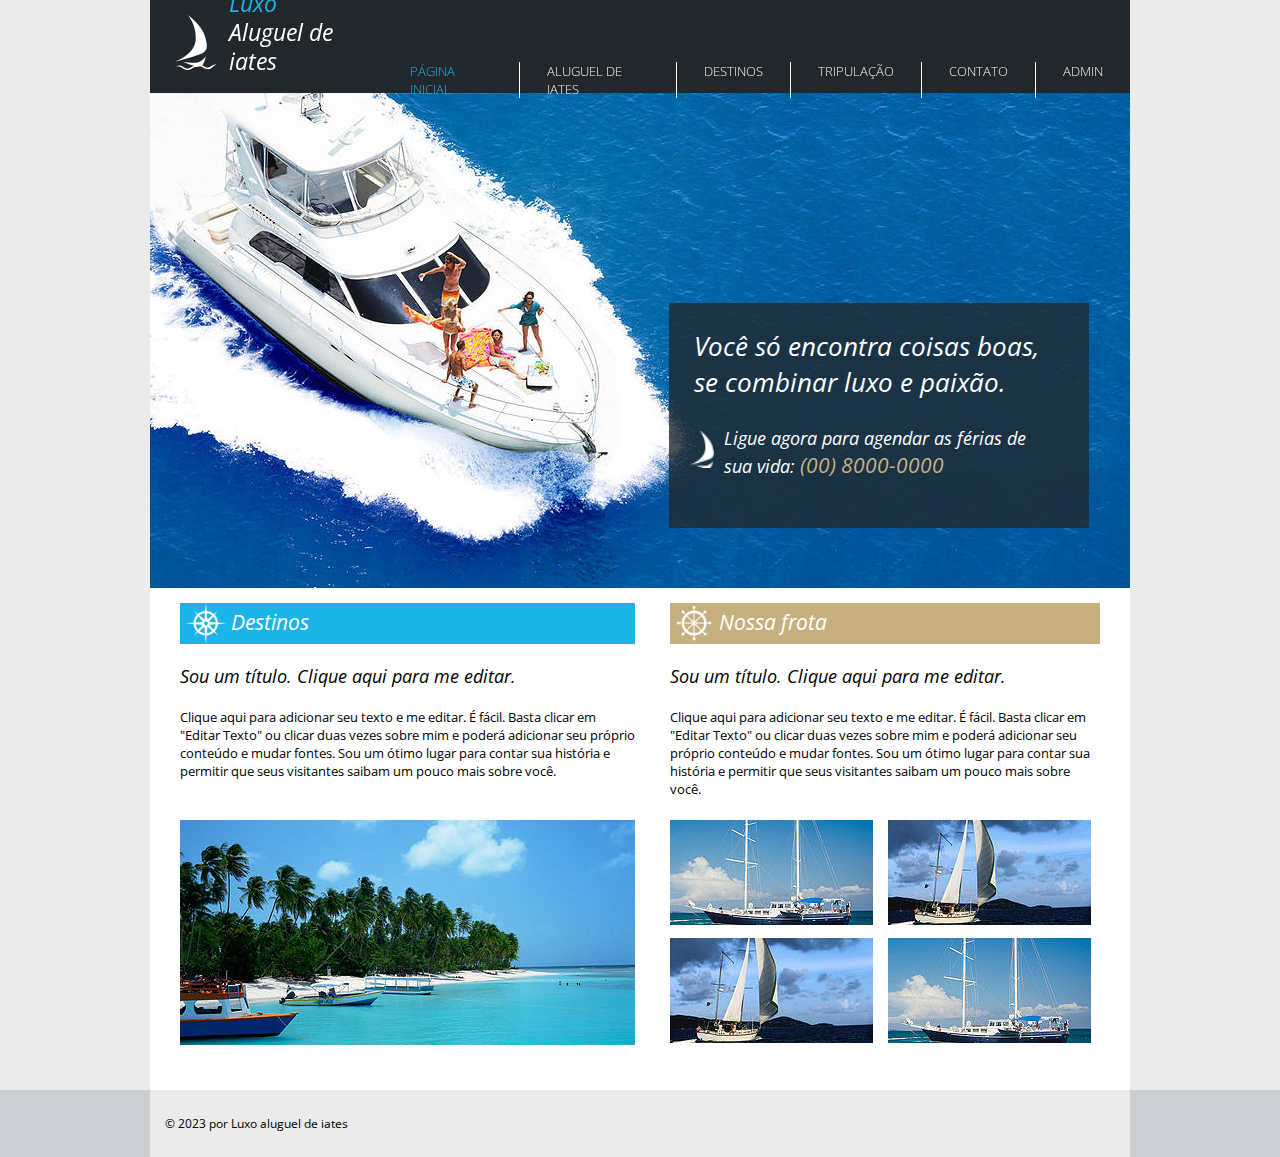
<file: ProjetoP2-20252/ProjetoP2/projeto-iates/index.html>
<!DOCTYPE html>
<html lang="pt-br">
  <head>
    <meta charset="UTF-8" />
    <meta http-equiv="X-UA-Compatible" content="IE=edge" />
    <meta name="viewport" content="width=device-width, initial-scale=1.0" />
    <title>Luxo - Aluguel de iates</title>
    <link rel="shortcut icon" href="images/barco2.png" type="image/x-icon" />
    <link rel="stylesheet" href="css/default.css" />
  </head>

  <body>
    <div class="page">
    <header>
      <div id="title">
        <img src="images/barco1.png" alt="ícone de barco" />
        <div class="headtitle">
          <h1>Luxo</h1>
          <h2>Aluguel de iates</h2>
        </div>
      </div>

    <nav>
  <ul class="navmenu">
    <li><a href="index.html" class="accent">Página inicial</a></li>
    <li><a href="aluguel.html">Aluguel de iates</a></li>
    <li><a href="destinos.html">Destinos</a></li>
    <li><a href="tripulacao.html">Tripulação</a></li>
    <li><a href="contato.html">Contato</a></li>
    <li><a href="admin.html">Admin</a></li> <!-- ADICIONADO -->
  </ul>
</nav>
    </header>

    <main>
      <section id="principal">
        <img src="images/barcoprincipal.jpg" alt="barco com pessoas" />
        <div class="box">
          <h2>Você só encontra coisas boas, se combinar luxo e paixão.</h2>
          <div class="insidebox">
            <img src="images/barco2.png" alt="ícone de barco" />
            <p>
              Ligue agora para agendar as férias de sua vida:
              <span>(00) 8000-0000</span>
            </p>
          </div>
        </div>
      </section>

      <div class="topics">
        <section class="destinos">
          <div class="subtitle">
            <img src="images/destino.png" alt="ícone de leme" />
            <h2>Destinos</h2>
          </div>
          <h3>Sou um título. Clique aqui para me editar.</h3>
          <p>
            Clique aqui para adicionar seu texto e me editar. É fácil. Basta
            clicar em "Editar Texto" ou clicar duas vezes sobre mim e poderá
            adicionar seu próprio conteúdo e mudar fontes. Sou um ótimo lugar
            para contar sua história e permitir que seus visitantes saibam um
            pouco mais sobre você.
          </p>

          <img
            src="images/barcodestino.jpg"
            alt="barcos numa praia com coqueiros"
          />
        </section>

        <section class="frota">
          <div class="subtitle">
            <img src="images/nossafrota.png" alt="ícone de leme" />
            <h2>Nossa frota</h2>
          </div>
          <h3>Sou um título. Clique aqui para me editar.</h3>
          <p>
            Clique aqui para adicionar seu texto e me editar. É fácil. Basta
            clicar em "Editar Texto" ou clicar duas vezes sobre mim e poderá
            adicionar seu próprio conteúdo e mudar fontes. Sou um ótimo lugar
            para contar sua história e permitir que seus visitantes saibam um
            pouco mais sobre você.
          </p>

          <div class="container">
            <img src="images/barconossafrota2.jpg" alt="imagem de barco" />
            <img
              src="images/barconossafrota1.jpg"
              alt="imagem de barco com vela"
            />
            <img
              src="images/barconossafrota1.jpg"
              alt="imagem de barco com vela"
            />
            <img src="images/barconossafrota2.jpg" alt="imagem de barco" />
          </div>
        </section>
      </div>
    </main>
    </div>

    <footer>
      <p>© 2023 por Luxo aluguel de iates</p>
    </footer>
  </body>
</html>
</file>
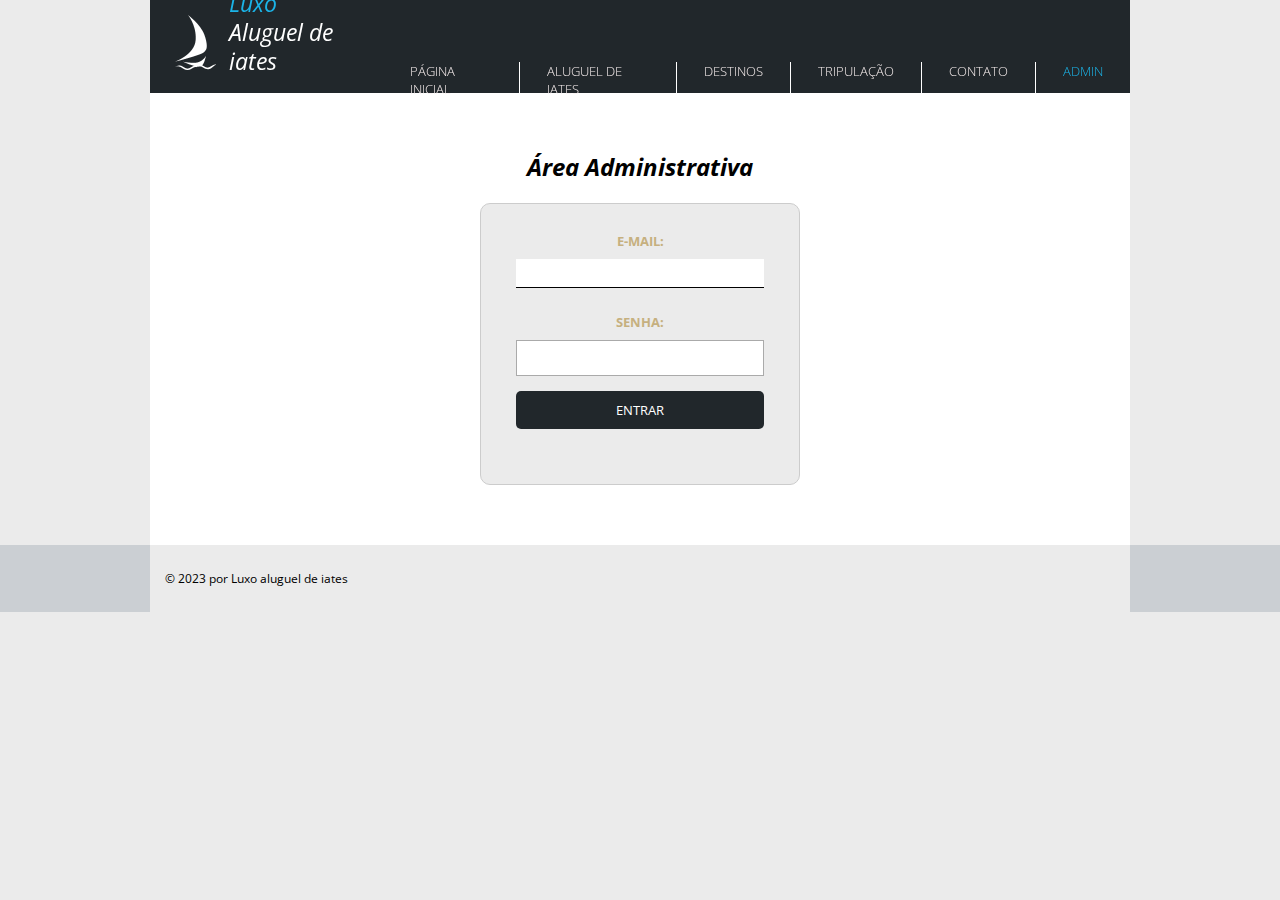
<file: ProjetoP2-20252/ProjetoP2/projeto-iates/admin.html>
<!DOCTYPE html>
<html lang="pt-br">
<head>
    <meta charset="UTF-8">
    <title>Área Administrativa</title>

    <!-- CSS geral do site -->
    <link rel="stylesheet" href="css/default.css">

    <!-- jQuery -->
    <script src="js/jquery-3.6.4.min.js"></script>

    <!-- API -->
    <script src="js/api.js"></script>

    
</head>

<body>

<div class="page">

    <!-- HEADER IGUAL AO SITE -->
    <header>
        <div id="title">
            <img src="images/barco1.png" alt="ícone">
            <div class="headtitle">
                <h1>Luxo</h1>
                <h2>Aluguel de iates</h2>
            </div>
        </div>

        <nav>
            <ul class="navmenu">
                <li><a href="index.html">Página inicial</a></li>
                <li><a href="aluguel.html">Aluguel de iates</a></li>
                <li><a href="destinos.html">Destinos</a></li>
                <li><a href="tripulacao.html">Tripulação</a></li>
                <li><a href="contato.html">Contato</a></li>
                <li><a class="accent" href="admin.html">Admin</a></li>
            </ul>
        </nav>
    </header>

    <!-- CONTEÚDO PRINCIPAL -->
    <main class="login-container">

        <h2 style="margin-bottom: 20px; font-style: italic;">Área Administrativa</h2>

        <div class="login-box">
            <form id="formLogin">
                <label for="email">E-mail:</label><br>
                <input type="email" id="email" required>

                <br><br>

                <label for="senha">Senha:</label><br>
                <input type="password" id="senha" required>

                <button type="submit" class="login-btn">Entrar</button>

                <p id="msgErro"></p>
            </form>
        </div>

    </main>

</div>

<!-- FOOTER IGUAL AO SITE -->
<footer>
    <p>© 2023 por Luxo aluguel de iates</p>
</footer>

<script>
    $("#formLogin").on("submit", function(e) {
        e.preventDefault();

        var objLoginSenha = {
            email: $("#email").val(),
            senha: $("#senha").val()
        };

        var valido = validarUsuario(objLoginSenha);

        if (valido === true) {
            window.location.href = "mensagens.html";
        } else {
            $("#msgErro").text("E-mail e Senha inválidos");
        }
    });
</script>

</body>
</html>
</file>
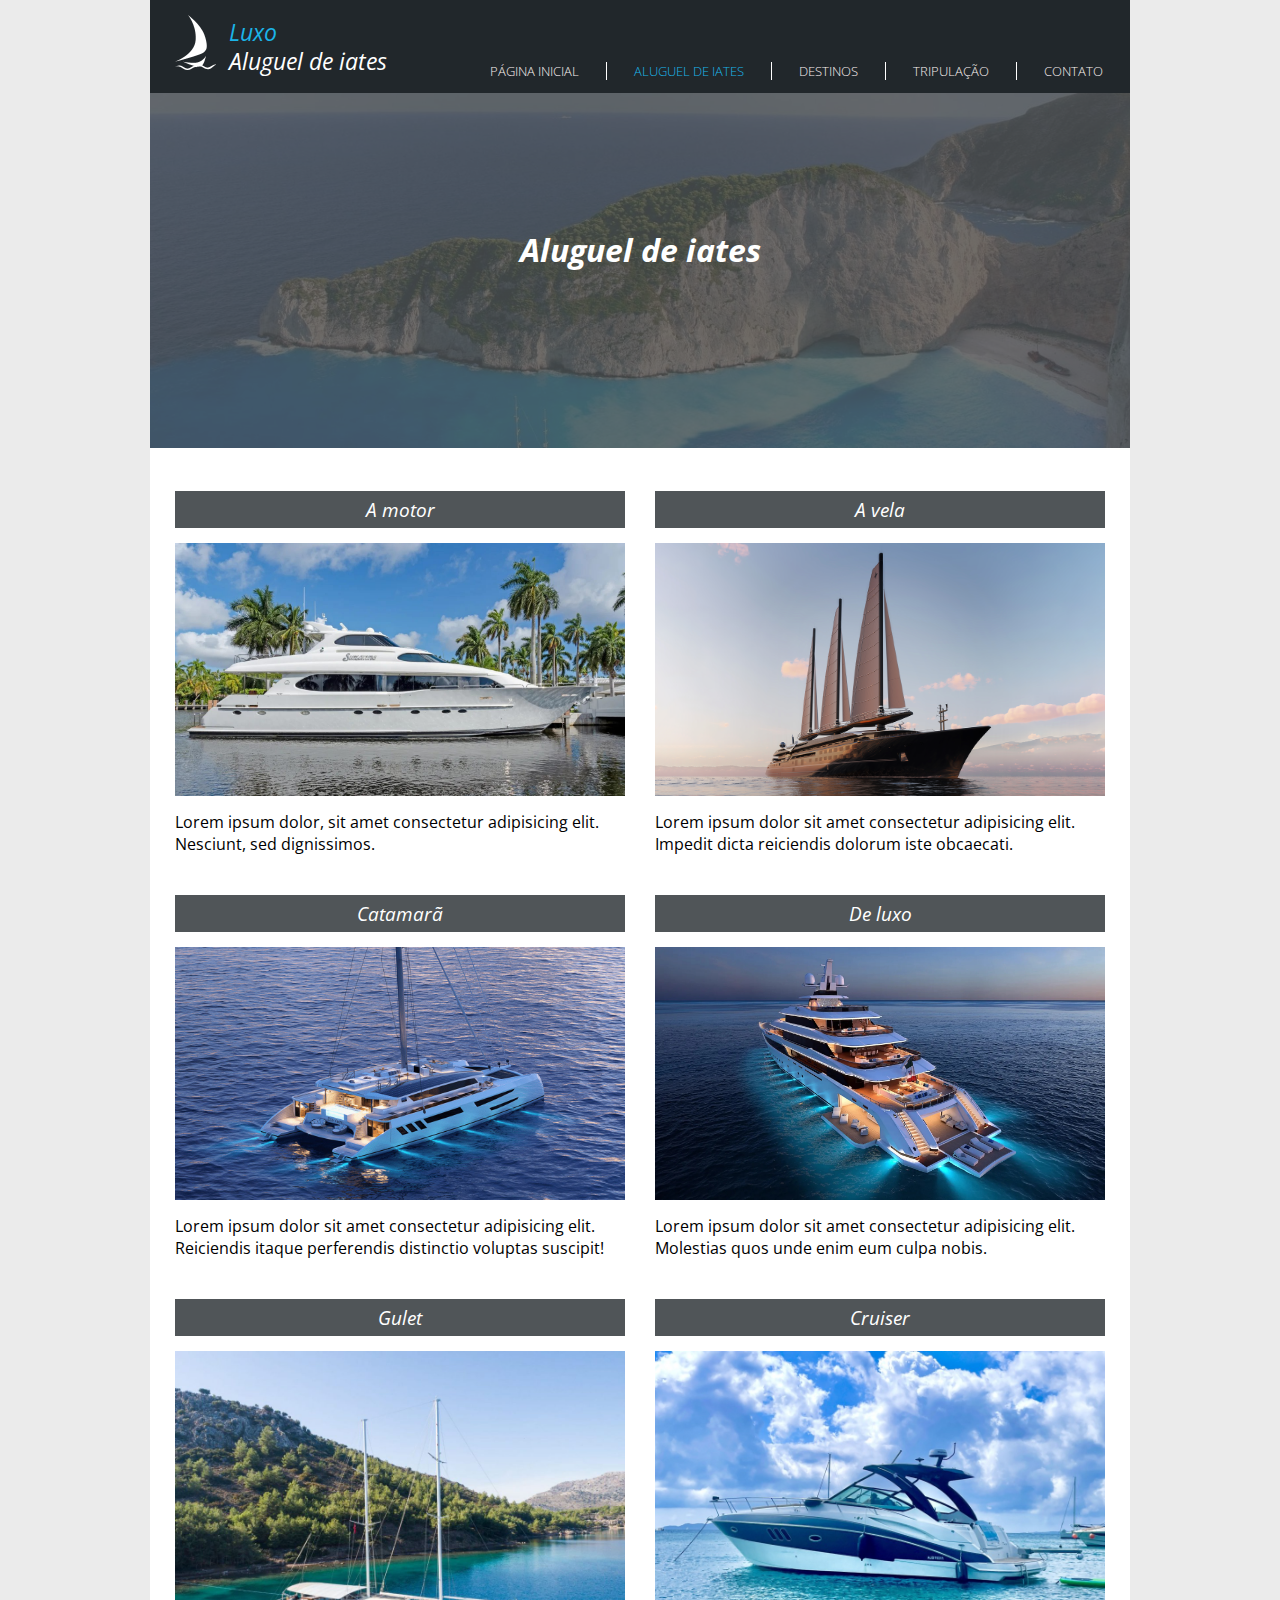
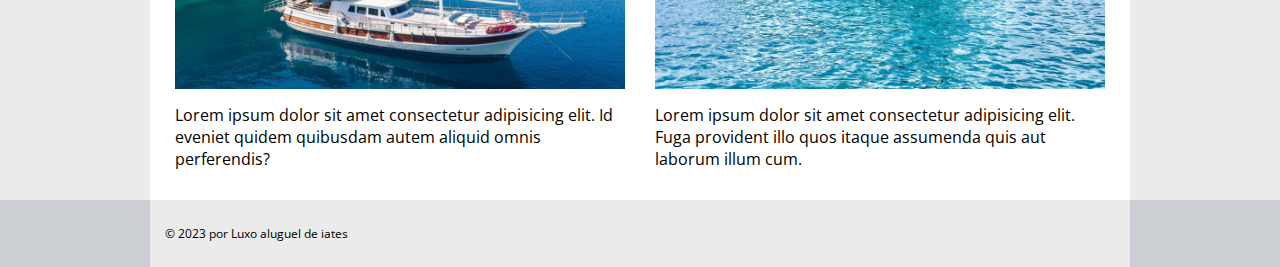
<file: ProjetoP2-20252/ProjetoP2/projeto-iates/aluguel.html>
<!DOCTYPE html>
<html lang="pt-br">
  <head>
    <meta charset="UTF-8" />
    <meta http-equiv="X-UA-Compatible" content="IE=edge" />
    <meta name="viewport" content="width=device-width, initial-scale=1.0" />
    <title>Luxo - Aluguel de iates</title>
    <link rel="shortcut icon" href="images/barco2.png" type="image/x-icon" />
    <link rel="stylesheet" href="css/default.css" />
  </head>

  <body>
    <div class="page">
    <header>
      <div id="title">
        <img src="images/barco1.png" alt="ícone de barco" />
        <div class="headtitle">
          <h1>Luxo</h1>
          <h2>Aluguel de iates</h2>
        </div>
      </div>

      <nav>
        <ul class="navmenu">
          <li><a href="index.html">Página inicial</a></li>
          <li><a href="aluguel.html" class="accent">Aluguel de iates</a></li>
          <li><a href="destinos.html">Destinos</a></li>
          <li><a href="tripulacao.html">Tripulação</a></li>
          <li><a href="contato.html">Contato</a></li>
        </ul>
      </nav>
    </header>

    <main>
      <div class="pagtitle">
        <div class="bgtitle"></div>
        <h2>Aluguel de iates</h2>
      </div>

      <section class="aluguel">
        <div>
          <h2>A motor</h2>
          <img src="images/amotor.jpg" alt="imagem de iate a motor" />
          <p>
            Lorem ipsum dolor, sit amet consectetur adipisicing elit. Nesciunt,
            sed dignissimos.
          </p>
        </div>

        <div>
          <h2>A vela</h2>
          <img src="images/avela.png" alt="imagem de iate a vela" />
          <p>
            Lorem ipsum dolor sit amet consectetur adipisicing elit. Impedit
            dicta reiciendis dolorum iste obcaecati.
          </p>
        </div>

        <div>
          <h2>Catamarã</h2>
          <img src="images/catamaran.jpg" alt="imagem de catamarã" />
          <p>
            Lorem ipsum dolor sit amet consectetur adipisicing elit. Reiciendis
            itaque perferendis distinctio voluptas suscipit!
          </p>
        </div>

        <div>
          <h2>De luxo</h2>
          <img src="images/deluxo.jpg" alt="imagem de iate de luxo" />
          <p>
            Lorem ipsum dolor sit amet consectetur adipisicing elit. Molestias
            quos unde enim eum culpa nobis.
          </p>
        </div>

        <div>
          <h2>Gulet</h2>
          <img src="images/gulet.jpg" alt="imagem de iate gulet" />
          <p>
            Lorem ipsum dolor sit amet consectetur adipisicing elit. Id eveniet
            quidem quibusdam autem aliquid omnis perferendis?
          </p>
        </div>

        <div>
          <h2>Cruiser</h2>
          <img src="images/cruiser.jpeg" alt="imagem de iate cruiser" />
          <p>
            Lorem ipsum dolor sit amet consectetur adipisicing elit. Fuga
            provident illo quos itaque assumenda quis aut laborum illum cum.
          </p>
        </div>
      </section>
    </main>
    </div>

    <footer>
      <p>© 2023 por Luxo aluguel de iates</p>
    </footer>
  </body>
</html>
</file>
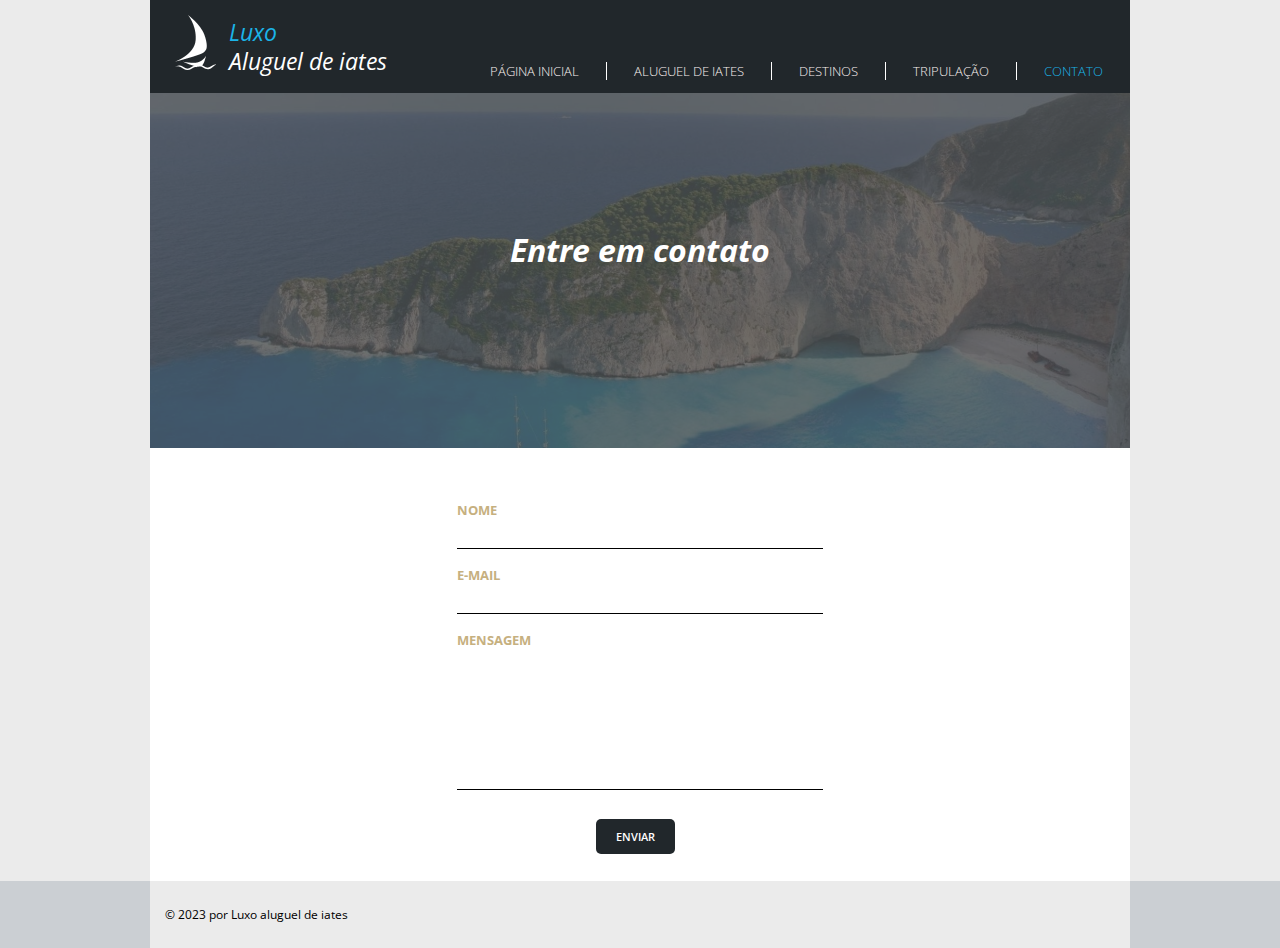
<file: ProjetoP2-20252/ProjetoP2/projeto-iates/contato.html>
<!DOCTYPE html>
<html lang="pt-br">
  <head>
    <meta charset="UTF-8" />
    <meta http-equiv="X-UA-Compatible" content="IE=edge" />
    <meta name="viewport" content="width=device-width, initial-scale=1.0" />
    <title>Luxo - Contato</title>
    <link rel="shortcut icon" href="images/barco2.png" type="image/x-icon" />
    <link rel="stylesheet" href="css/default.css" />
  </head>

  <body>
    <div class="page">
      <header>
        <div id="title">
          <img src="images/barco1.png" alt="ícone de barco" />
          <div class="headtitle">
            <h1>Luxo</h1>
            <h2>Aluguel de iates</h2>
          </div>
        </div>

        <nav>
          <ul class="navmenu">
            <li><a href="index.html">Página inicial</a></li>
            <li><a href="aluguel.html">Aluguel de iates</a></li>
            <li><a href="destinos.html">Destinos</a></li>
            <li><a href="tripulacao.html">Tripulação</a></li>
            <li><a href="contato.html" class="accent">Contato</a></li>
          </ul>
        </nav>
      </header>

      <main>
        <div class="pagtitle">
          <div class="bgtitle"></div>
          <h2>Entre em contato</h2>
        </div>

        <!-- Formulário com ID para capturar os dados -->
        <form id="formContato">
          <div class="entry">
            <label for="nome">Nome</label>
            <input type="text" id="nome" required />
          </div>

          <div class="entry">
            <label for="email">E-mail</label>
            <input type="email" id="email" required />
          </div>

          <div class="entry">
            <label for="msg">Mensagem</label>
            <textarea cols="40" rows="7" id="msg" required></textarea>
          </div>

          <div class="buttons">
            <button type="submit" class="button">Enviar</button>
          </div>
        </form>
      </main>
    </div>

    <footer>
      <p>© 2023 por Luxo aluguel de iates</p>
    </footer>

    <!-- Importação obrigatória dos scripts -->
    <script src="js/jquery-3.6.4.min.js"></script>
    <script src="js/api.js"></script>

    <!-- Script de envio da mensagem -->
    <script>
      $(document).ready(function () {
        $("#formContato").on("submit", function (event) {
          event.preventDefault(); // evita recarregar a página

          // Captura dos valores do formulário
          const mensagem = {
            nome: $("#nome").val().trim(),
            email: $("#email").val().trim(),
            mensagem: $("#msg").val().trim(),
          };

          // Verificação simples (opcional)
          if (!mensagem.nome || !mensagem.email || !mensagem.mensagem) {
            alert("Por favor, preencha todos os campos.");
            return;
          }

          // Envia a mensagem para a API
          inserirMensagem(mensagem);

          // Confirmação e limpeza do formulário
          alert("Mensagem enviada com sucesso!");
          $(this).trigger("reset");
        });
      });
    </script>
  </body>
</html>
</file>
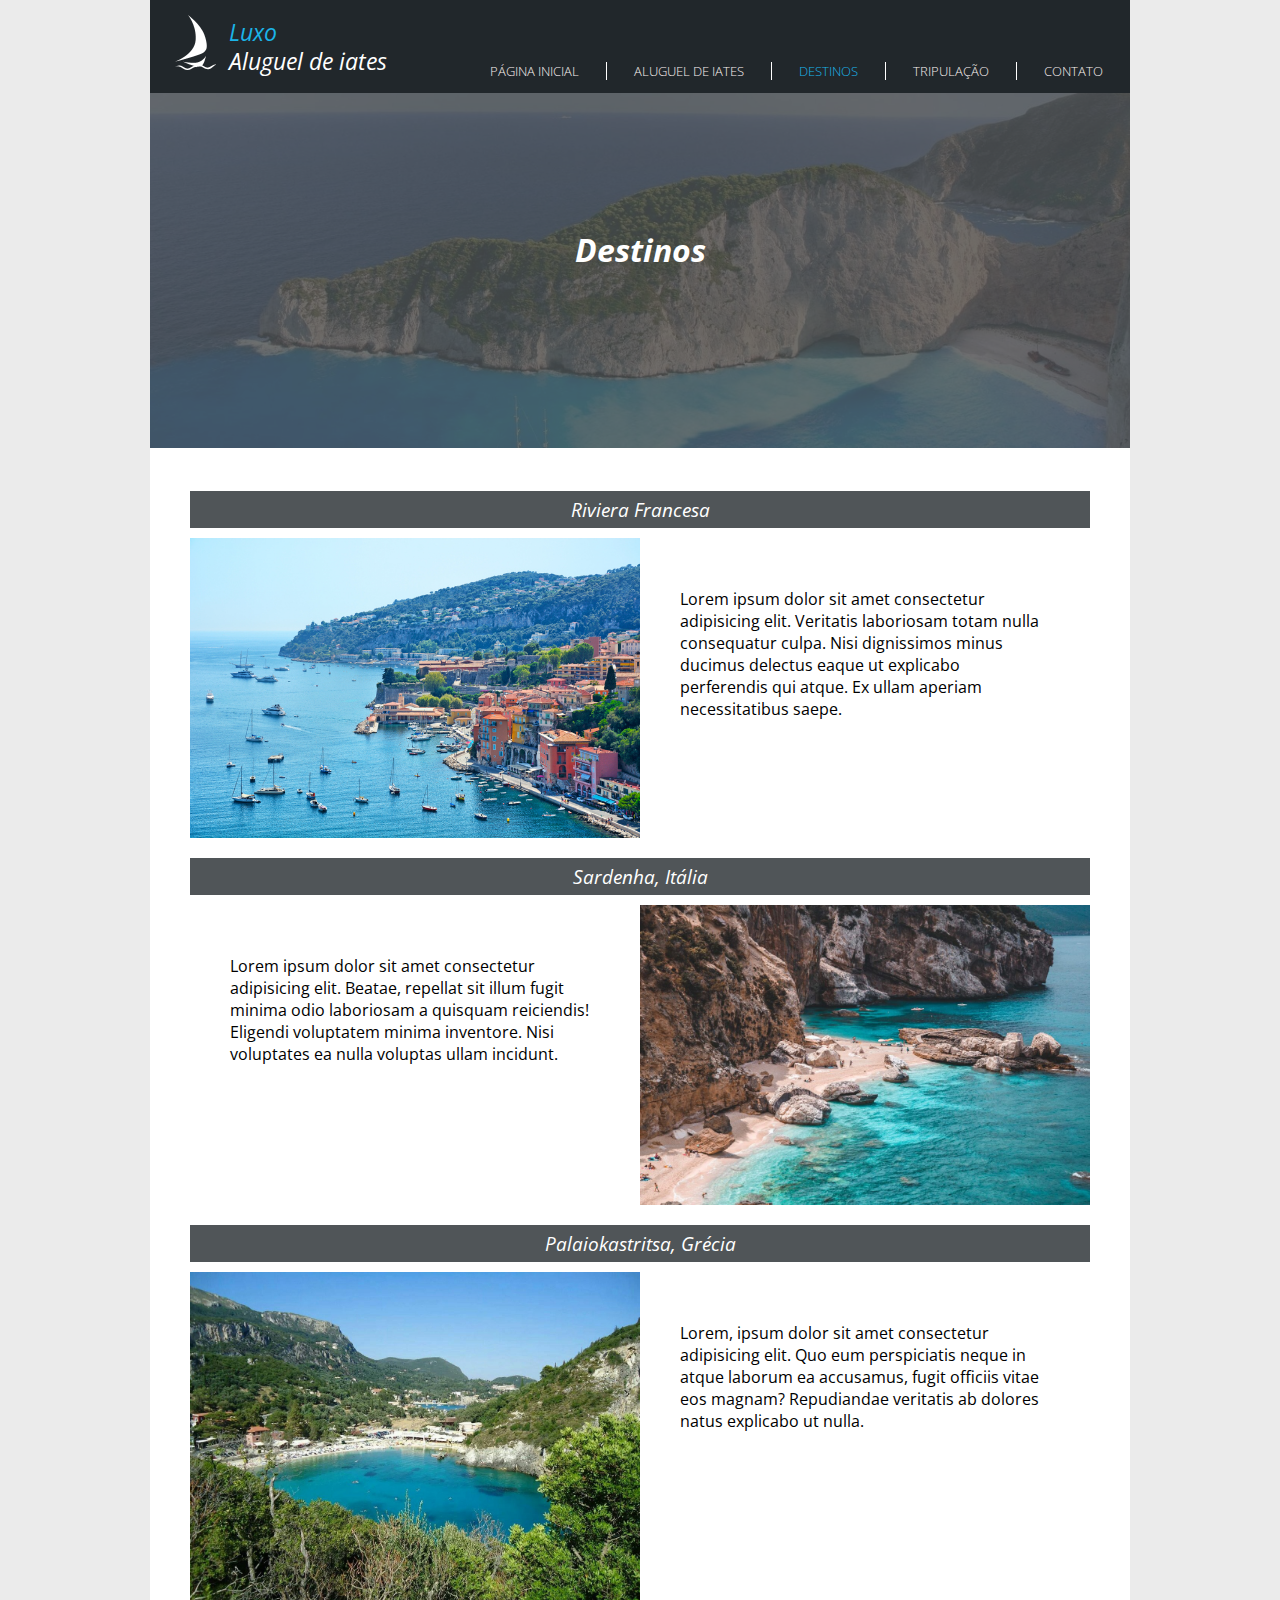
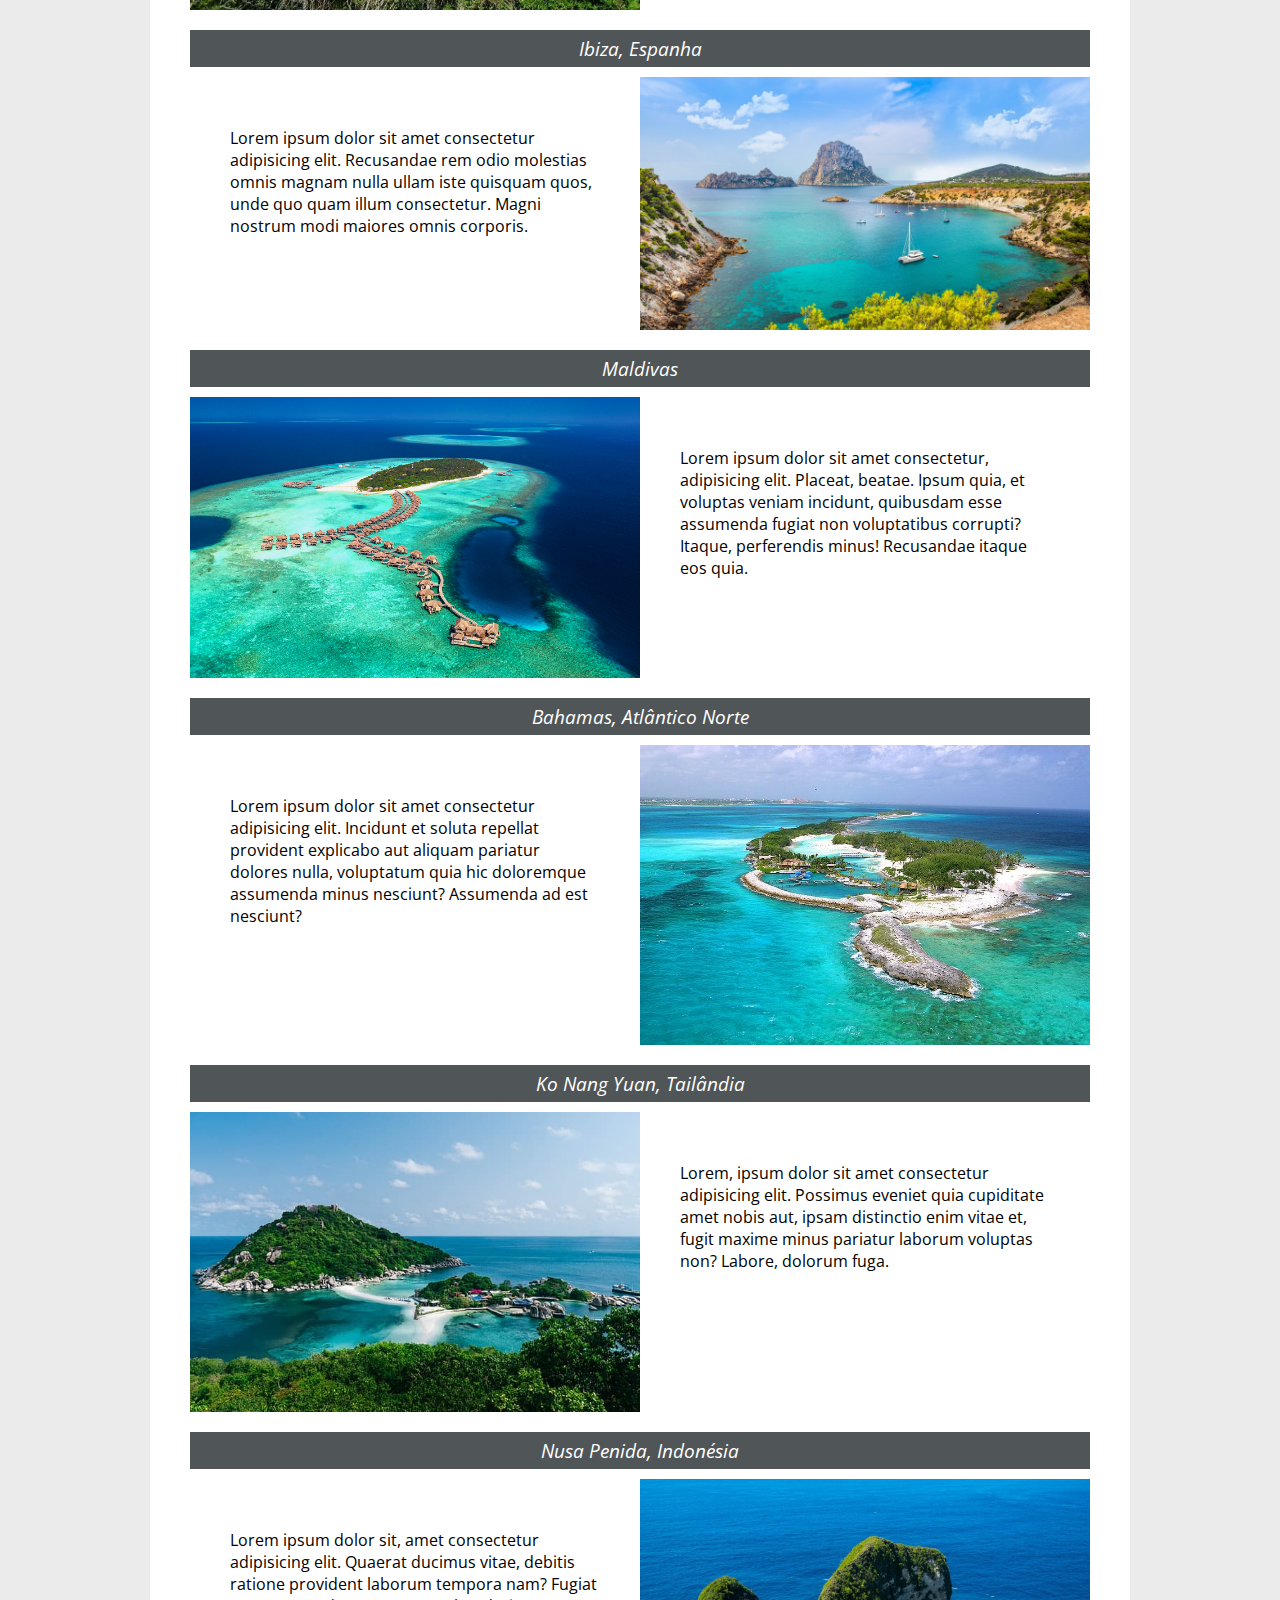
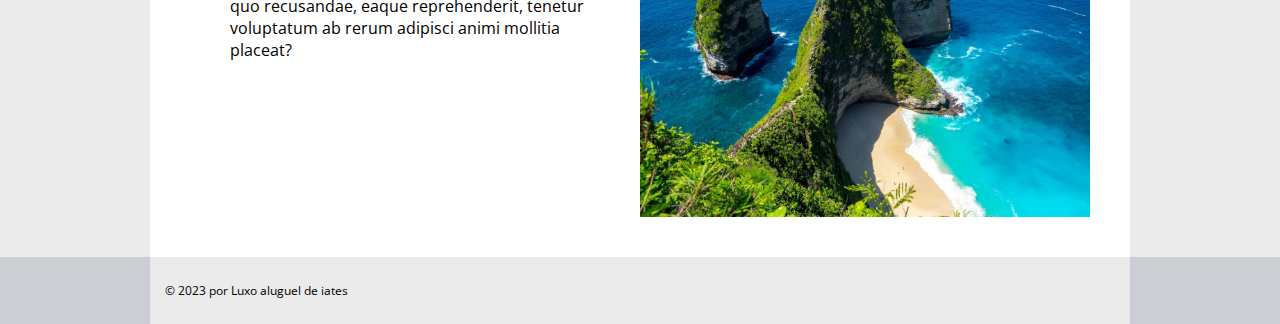
<file: ProjetoP2-20252/ProjetoP2/projeto-iates/destinos.html>
<!DOCTYPE html>
<html lang="pt-br">
  <head>
    <meta charset="UTF-8" />
    <meta http-equiv="X-UA-Compatible" content="IE=edge" />
    <meta name="viewport" content="width=device-width, initial-scale=1.0" />
    <title>Luxo - Destinos</title>
    <link rel="shortcut icon" href="images/barco2.png" type="image/x-icon" />
    <link rel="stylesheet" href="css/default.css" />
  </head>

  <body>
    <div class="page">
    <header>
      <div id="title">
        <img src="images/barco1.png" alt="ícone de barco" />
        <div class="headtitle">
          <h1>Luxo</h1>
          <h2>Aluguel de iates</h2>
        </div>
      </div>

      <nav>
        <ul class="navmenu">
          <li><a href="index.html">Página inicial</a></li>
          <li><a href="aluguel.html">Aluguel de iates</a></li>
          <li><a href="destinos.html" class="accent">Destinos</a></li>
          <li><a href="tripulacao.html">Tripulação</a></li>
          <li><a href="contato.html">Contato</a></li>
        </ul>
      </nav>
    </header>

    <main>
      <div class="pagtitle">
        <div class="bgtitle"></div>
        <h2>Destinos</h2>
      </div>

      <section class="destination">
        <h2>Riviera Francesa</h2>
        <div>
          <img
            src="images/rivierafrancesa.jpg"
            alt="Riviera Francesa, Costa Azul da França"
          />
          <p>
            Lorem ipsum dolor sit amet consectetur adipisicing elit. Veritatis
            laboriosam totam nulla consequatur culpa. Nisi dignissimos minus
            ducimus delectus eaque ut explicabo perferendis qui atque. Ex ullam
            aperiam necessitatibus saepe.
          </p>
        </div>

        <h2>Sardenha, Itália</h2>
        <div>
          <p>
            Lorem ipsum dolor sit amet consectetur adipisicing elit. Beatae,
            repellat sit illum fugit minima odio laboriosam a quisquam
            reiciendis! Eligendi voluptatem minima inventore. Nisi voluptates ea
            nulla voluptas ullam incidunt.
          </p>
          <img src="images/sardenha.jpg" alt="praia de Sardenha, Itália" />
        </div>

        <h2>Palaiokastritsa, Grécia</h2>
        <div>
          <img
            src="images/paleokastritsa.jpg"
            alt="Paleokastritsa beach, Grécia"
          />
          <p>
            Lorem, ipsum dolor sit amet consectetur adipisicing elit. Quo eum
            perspiciatis neque in atque laborum ea accusamus, fugit officiis
            vitae eos magnam? Repudiandae veritatis ab dolores natus explicabo
            ut nulla.
          </p>
        </div>

        <h2>Ibiza, Espanha</h2>
        <div>
          <p>
            Lorem ipsum dolor sit amet consectetur adipisicing elit. Recusandae
            rem odio molestias omnis magnam nulla ullam iste quisquam quos, unde
            quo quam illum consectetur. Magni nostrum modi maiores omnis
            corporis.
          </p>
          <img src="images/ibiza.jpg" alt="praia de Ibiza, Espanha" />
        </div>

        <h2>Maldivas</h2>
        <div>
          <img src="images/maldivas.jpg" alt="Maldivas" />
          <p>
            Lorem ipsum dolor sit amet consectetur, adipisicing elit. Placeat,
            beatae. Ipsum quia, et voluptas veniam incidunt, quibusdam esse
            assumenda fugiat non voluptatibus corrupti? Itaque, perferendis
            minus! Recusandae itaque eos quia.
          </p>
        </div>

        <h2>Bahamas, Atlântico Norte</h2>
        <div>
          <p>
            Lorem ipsum dolor sit amet consectetur adipisicing elit. Incidunt et
            soluta repellat provident explicabo aut aliquam pariatur dolores
            nulla, voluptatum quia hic doloremque assumenda minus nesciunt?
            Assumenda ad est nesciunt?
          </p>
          <img src="images/bahamas.jpg" alt="Bahamas" />
        </div>

        <h2>Ko Nang Yuan, Tailândia</h2>
        <div>
          <img
            src="images/konangyuang.jpg"
            alt="ilha de Ko Nang Yuan, Tailândia"
          />
          <p>
            Lorem, ipsum dolor sit amet consectetur adipisicing elit. Possimus
            eveniet quia cupiditate amet nobis aut, ipsam distinctio enim vitae
            et, fugit maxime minus pariatur laborum voluptas non? Labore,
            dolorum fuga.
          </p>
        </div>

        <h2>Nusa Penida, Indonésia</h2>
        <div>
          <p>
            Lorem ipsum dolor sit, amet consectetur adipisicing elit. Quaerat
            ducimus vitae, debitis ratione provident laborum tempora nam? Fugiat
            quo recusandae, eaque reprehenderit, tenetur voluptatum ab rerum
            adipisci animi mollitia placeat?
          </p>
          <img src="images/nusapenida.jpg" alt="Nusa Penida, Indonésia" />
        </div>
      </section>
    </main>
    </div>

    <footer>
      <p>© 2023 por Luxo aluguel de iates</p>
    </footer>
  </body>
</html>
</file>
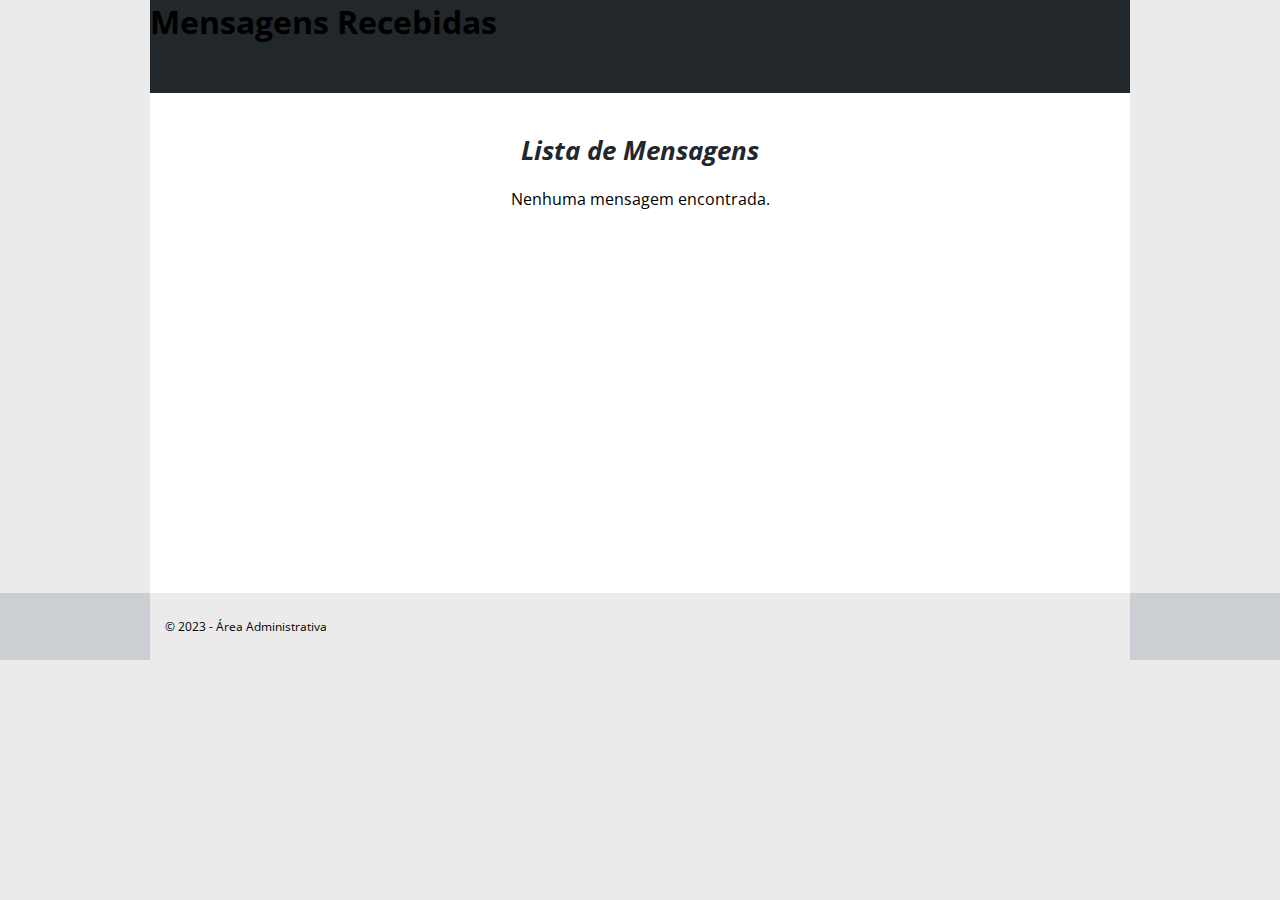
<file: ProjetoP2-20252/ProjetoP2/projeto-iates/mensagens.html>
<!DOCTYPE html>
<html lang="pt-br">
<head>
<meta charset="UTF-8">
<meta http-equiv="X-UA-Compatible" content="IE=edge">
<meta name="viewport" content="width=device-width, initial-scale=1.0">
<title>Mensagens Recebidas</title>

<link rel="stylesheet" href="css/default.css">

<!-- jQuery -->
<script src="js/jquery-3.6.4.min.js"></script>

<!-- API -->
<script src="js/api.js"></script>

<!-- JS separado -->
<script src="js/mensagens.js"></script>
</head>
<body>
<div class="page">
    <header>
        <h1>Mensagens Recebidas</h1>
    </header>

    <main>
        <section id="listaMensagens" class="mensagens-container">
            <h2>Lista de Mensagens</h2>
            <div id="mensagens"></div>
        </section>
    </main>
</div>

<footer>
    <p>© 2023 - Área Administrativa</p>
</footer>

</body>
</html>
</file>
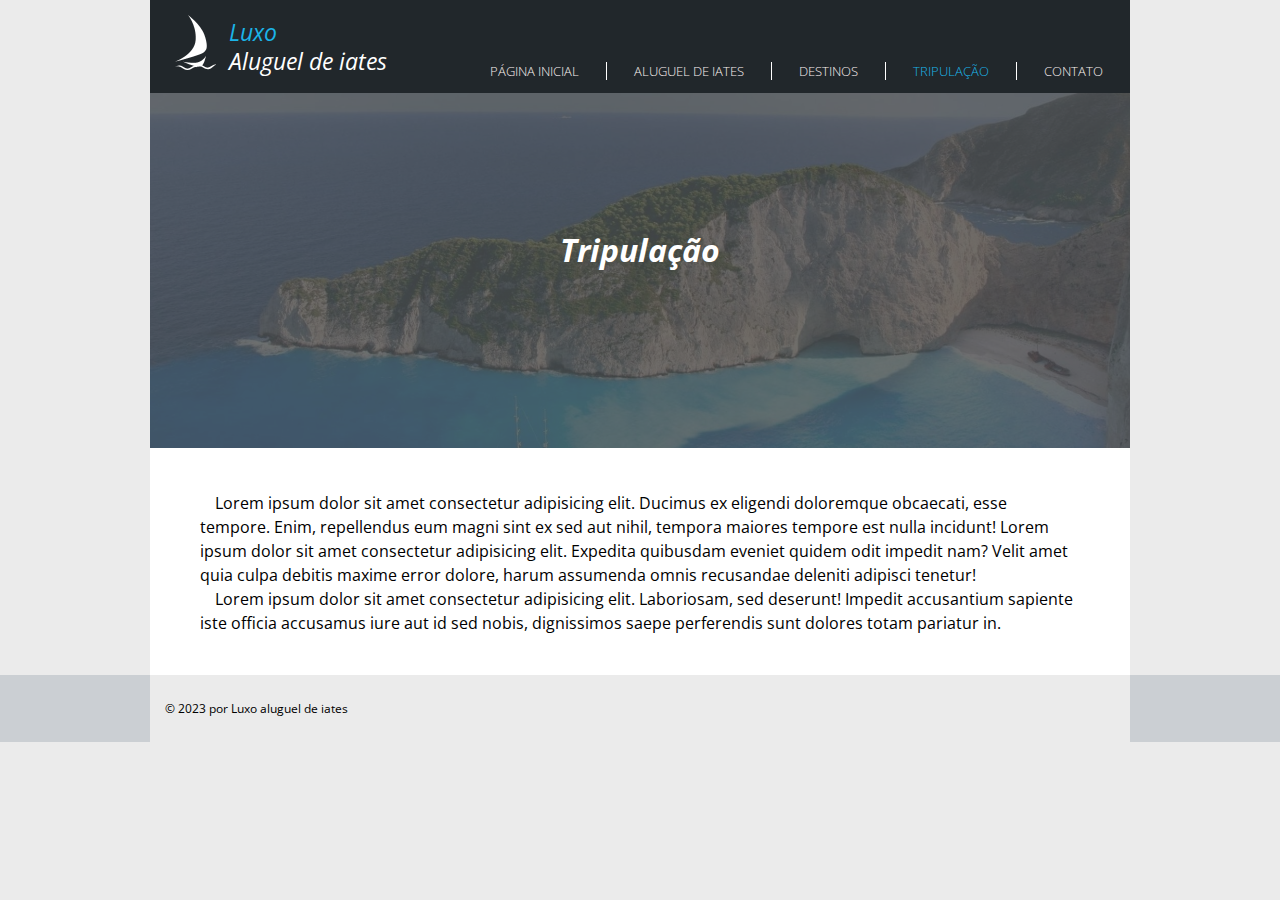
<file: ProjetoP2-20252/ProjetoP2/projeto-iates/tripulacao.html>
<!DOCTYPE html>
<html lang="pt-br">
  <head>
    <meta charset="UTF-8" />
    <meta http-equiv="X-UA-Compatible" content="IE=edge" />
    <meta name="viewport" content="width=device-width, initial-scale=1.0" />
    <title>Luxo - Tripulação</title>
    <link rel="shortcut icon" href="images/barco2.png" type="image/x-icon" />
    <link rel="stylesheet" href="css/default.css" />
  </head>

  <body>
    <div class="page">
    <header>
      <div id="title">
        <img src="images/barco1.png" alt="ícone de barco" />
        <div class="headtitle">
          <h1>Luxo</h1>
          <h2>Aluguel de iates</h2>
        </div>
      </div>

      <nav>
        <ul class="navmenu">
          <li><a href="index.html">Página inicial</a></li>
          <li><a href="aluguel.html">Aluguel de iates</a></li>
          <li><a href="destinos.html">Destinos</a></li>
          <li><a href="tripulacao.html" class="accent">Tripulação</a></li>
          <li><a href="contato.html">Contato</a></li>
        </ul>
      </nav>
    </header>

    <main>
      <div class="pagtitle">
        <div class="bgtitle"></div>
        <h2>Tripulação</h2>
      </div>
      <section class="trip">
        <p>Lorem ipsum dolor sit amet consectetur adipisicing elit. Ducimus ex eligendi doloremque obcaecati, esse tempore. Enim, repellendus eum magni sint ex sed aut nihil, tempora maiores tempore est nulla incidunt! Lorem ipsum dolor sit amet consectetur adipisicing elit. Expedita quibusdam eveniet quidem odit impedit nam? Velit amet quia culpa debitis maxime error dolore, harum assumenda omnis recusandae deleniti adipisci tenetur!</p>
        <p>Lorem ipsum dolor sit amet consectetur adipisicing elit. Laboriosam, sed deserunt! Impedit accusantium sapiente iste officia accusamus iure aut id sed nobis, dignissimos saepe perferendis sunt dolores totam pariatur in.</p>
      </section>
    </main>
  </div>

    <footer>
      <p>© 2023 por Luxo aluguel de iates</p>
    </footer>
  </body>
</html>
</file>
<file: ProjetoP2-20252/ProjetoP2/projeto-iates/css/default.css>
/* font */

@import url('https://fonts.googleapis.com/css2?family=Open+Sans:ital,wght@0,300;0,400;0,500;0,600;0,700;0,800;1,300;1,400;1,500;1,600;1,700;1,800&display=swap');

/* var */

:root {
    --background: #EBEBEB;
    --darkblue: #21272b;
    --box: #21272bc9;
    --lightblue: #1bb4e8;
    --ocher: #c6b07f;
    --footer: #CBCFD3;
    --pagefont: 'Open Sans', sans-serif;
}

/* all */

* {
    margin: 0;
    padding: 0;
    box-sizing: border-box;
}

body {
    background-color: var(--background);
    font-family: var(--pagefont);
}

.page {
    margin: 0 auto;
    width: 980px;
}

/* header */

header {
    background-color: var(--darkblue);
    height: 93px;
    display: flex;
    justify-content: space-between;
    padding-bottom: 5px;
    position: fixed;
    width: 980px;
    z-index: 1;
}

.accent {
    color: var(--lightblue) !important;
}

#title {
    display: flex;
    align-items: end;
    color: white;
    margin: 0 0 10px 20px;
}

#title img {
    margin: 0 13px 8px 5px;
}

#title h1 {
    color: var(--lightblue);
}

#title h1, #title h2 {
    font: italic 400 1.46em var(--pagefont);
    line-height: 29px;
}

#title h2 {
    padding-bottom: 2px;
}

.headtitle {
    flex-direction: column;
}

/* menu */

.navmenu {
    margin-top: 62px;
    display: flex;
    list-style: none;
}

.navmenu li {
    padding: 0 27px;
    font-size: 0.8em;
    font-weight: 300;
    border-left: 0.5px solid white;
}

.navmenu li:first-of-type {
    border: 0px;
}

.navmenu a {
    color: rgb(247, 238, 238);
    text-decoration: none;
    text-transform: uppercase;
    transition: 0.5s;
}

.navmenu a:hover {
    color: var(--lightblue);
}

/* main */

main {
    background-color: white;
    padding-top: 93px;
}

.bgtitle {
    background: url(../images/header.jpg);
    background-size: cover;
    padding-top: 355px;
    filter: brightness(0.25) opacity(0.75);
}

.pagtitle h2 {
    text-align: center;
    font: italic 700 2em var(--pagefont);
    color: white;
    position: relative;
    bottom: 220px;
}

/* principal */

#principal {
    font-style: italic;
    color: white;
    display: flex;
}

.box {
    position: relative;
    background-color: var(--box);
    min-width: 420px;
    height: 225px;
    top: 210px;
    left: -461px;
    padding: 25px 45px 40px 20px;
}

#principal h2 {
    font-size: 1.62em;
    font-weight: 400;
    padding-left: 5px;
}

.insidebox {
    padding-top: 26px;
    display: flex;
}

.insidebox img {
    margin: 5px 10px 0 0;
    height: 37px;
}

#principal p {
    font-size: 1.1em;
}

#principal span {
    color: var(--ocher);
    font-size: 1.2em;
}

/* topics */

.topics {
    display: grid;
    grid-template-columns: repeat(2, 1fr);
    gap: 35px;
    margin: 15px 30px 0 30px;
    padding-bottom: 40px;
}

.subtitle {
    color: white;
    display: flex;
}

.subtitle h2 {
    font: italic 400 1.3em var(--pagefont);
    margin-top: 5px;
}

.destinos .subtitle {
    background-color: var(--lightblue);
}

.destinos .subtitle img {
    margin: 0 5px;
}

.frota .subtitle {
    background-color: var(--ocher);
}

.frota .subtitle img {
    margin: 3px 7px;
}

.topics h3 {
    font: italic 400 1.1em var(--pagefont);
    padding: 20px 0 10px 0;
}

.topics p {
    font: 400 0.8em var(--pagefont);
    padding: 10px 0 22px 0;
}

.destinos p {
    margin-bottom: 18px;
}

.container {
    display: grid;
    grid-template-rows: repeat(2, 1fr);
    grid-template-columns: repeat(2, 1fr);
    row-gap: 13px;
    column-gap: 5px;
}

/* aluguel */

.aluguel {
    max-width: 930px;
    margin: 0 auto;
    padding-bottom: 20px;
    display: grid;
    grid-template-columns: repeat(2, 1fr);
    gap: 30px;
}

.aluguel img {
    max-width: 450px;
    margin: 15px 0 10px;
}

.aluguel p {
    margin-bottom: 10px;
}

.aluguel h2 {
    color: white;
    background-color: var(--box);
    padding: 5px;
    text-align: center;
    font: italic 400 1.2em var(--pagefont);
}

/* destinos */

.destination {
    max-width: 900px;
    margin: 0 auto;
    padding-bottom: 20px;
}

.destination div {
    display: flex;
}

.destination img {
    max-width: 450px;
    margin: 10px 0 20px;
}

.destination p {
    padding: 60px 40px 0;
}

.destination h2 {
    color: white;
    background-color: var(--box);
    padding: 5px;
    text-align: center;
    font: italic 400 1.2em var(--pagefont);
}

/* tripulação */

.trip {
    margin: 0 50px;
    padding-bottom: 40px;
    text-indent: 15px;
    line-height: 1.5em;
}

/* contato */

form {
    padding: 0 10px 20px;
    max-width: 400px;
    margin: 0 auto;
}

form div {
    padding: 7px;
}

form label {
    font: normal 700 0.8em var(--pagefont);
    color: var(--ocher);
    cursor: text;
    text-transform: uppercase;
}

#nome, #email {
    width: 100%;
    padding: 5px;
    outline: 0;
    border: 0;
    border-bottom: 1px solid;
    font-family: var(--pagefont);
}

textarea {
    width: 100%;
    resize: none;
    margin-top: 3px;
    padding: 5px;
    outline: 0;
    border: 0;
    border-bottom: 1px solid;
    font-family: var(--pagefont);
}

.buttons {
    display: flex;
    justify-content: space-around;
}

.button {
    padding: 10px 20px;
    border: none;
    font: normal 600 0.7em var(--pagefont);
    background-color: var(--darkblue);
    color: white;
    text-transform: uppercase;
    transition: 0.3s;
}

.button:hover {
    background-color: var(--box);
    cursor: pointer;
}

/* footer */

footer {
    font-size: 0.75em;
    background-color: var(--footer);
}

footer p {
    width: 980px;
    padding: 25px 0;
    background-color: var(--background);
    margin: 0 auto;
    text-indent: 15px;
}

.login-container {
    background-color: white;
    padding: 150px 0 60px;
    min-height: 500px;
    text-align: center;
}

.login-box {
    background: var(--background);
    padding: 25px;
    width: 320px;
    margin: 0 auto;
    border: 1px solid #ccc;
    border-radius: 10px;
}

.login-box input {
    width: 100%;
    padding: 8px;
    margin-top: 8px;
    border: 1px solid #aaa;
    font-family: var(--pagefont);
}

.login-btn {
    margin-top: 15px;
    width: 100%;
    padding: 10px;
    background-color: var(--darkblue);
    color: white;
    border: none;
    cursor: pointer;
    text-transform: uppercase;
    font-family: var(--pagefont);
    transition: 0.3s;
}

.login-btn:hover {
    background-color: var(--box);
}

#msgErro {
    color: red;
    margin-top: 10px;
    font-weight: bold;
}

.mensagens-container {
    background: white;
    padding: 150px 40px 60px;
    min-height: 600px;
}

.mensagens-container h2 {
    font: italic 700 1.6em var(--pagefont);
    text-align: center;
    margin-bottom: 30px;
    color: var(--darkblue);
}

#mensagens {
    max-width: 800px;
    margin: 0 auto;
    display: flex;
    flex-direction: column;
    gap: 20px;
}

.card-mensagem {
    background-color: var(--background);
    padding: 20px;
    border: 1px solid #bbb;
    border-radius: 10px;
    font-family: var(--pagefont);
    line-height: 1.5em;
}

.card-mensagem p {
    margin-bottom: 8px;
    font-size: 0.9em;
}

.card-mensagem strong {
    color: var(--ocher);
}


/* -------------------- MENSAGENS.HTML -------------------- */

.mensagens-container {
    padding: 150px 0 60px;
    min-height: 500px;
    background-color: white;
    text-align: center;
}

.mensagens-container h2 {
    margin-bottom: 20px;
    font: italic 700 1.6em var(--pagefont);
    color: var(--darkblue);
}

/* tabela de mensagens */
#tabelaMensagens {
    border-collapse: collapse;
    width: 80%;
    margin: 20px auto;
    background-color: white;
    font-family: var(--pagefont);
}

#tabelaMensagens thead tr {
    background-color: var(--darkblue);
    color: white;
    text-transform: uppercase;
}

#tabelaMensagens th, 
#tabelaMensagens td {
    border: 1px solid #ccc;
    padding: 10px;
    font-size: 0.9em;
}

#tabelaMensagens tbody tr {
    cursor: pointer;
    transition: 0.2s;
}

#tabelaMensagens tbody tr:hover {
    background-color: var(--footer);
}

/* mensagens não visualizadas → negrito */
.msg-nova {
    font-weight: bold !important;
}

/* mensagens visualizadas → normal */
.msg-lida {
    font-weight: normal !important;
}


/* --- MENSAGENS --- */

.mensagens-header {
    background-color: var(--darkblue);
    padding: 110px 20px 20px;
    text-align: center;
    color: white;
}

.mensagens-container {
    padding: 40px;
}

.tabela-mensagens {
    width: 100%;
    border-collapse: collapse;
    margin-top: 20px;
}

.tabela-mensagens th {
    background-color: var(--darkblue);
    color: white;
    padding: 10px;
}

.tabela-mensagens td {
    padding: 10px;
    border-bottom: 1px solid #ccc;
}

.negrito td {
    font-weight: bold;
}

.normal td {
    font-weight: normal;
}

.btn-visualizar,
.btn-excluir {
    padding: 6px 10px;
    border: none;
    margin: 2px;
    cursor: pointer;
    font-size: 0.8em;
    border-radius: 5px;
}

.btn-visualizar {
    background-color: var(--lightblue);
    color: white;
}

.btn-excluir {
    background-color: #cc0000;
    color: white;
}

.btn-visualizar:hover {
    background-color: #1594bf;
}

.btn-excluir:hover {
    background-color: #a30000;
}
.card-mensagem {
    border: 1px solid #ccc;
    padding: 15px;
    border-radius: 10px;
    margin-bottom: 15px;
    background: #fff;
}

/* Mensagem NÃO visualizada = NEGRITO */
.card-mensagem.nao-lida {
    font-weight: bold;
}

/* Mensagem visualizada */
.card-mensagem.lida {
    font-weight: normal;
    opacity: 0.8;
}

button {
    margin-top: 10px;
    margin-right: 10px;
    padding: 8px 10px;
    border: none;
    border-radius: 5px;
    cursor: pointer;
}

.botao-excluir {
    background: #d9534f;
    color: #fff;
}

.botao-visualizar {
    background: #5bc0de;
    color: #fff;
}
</file>
